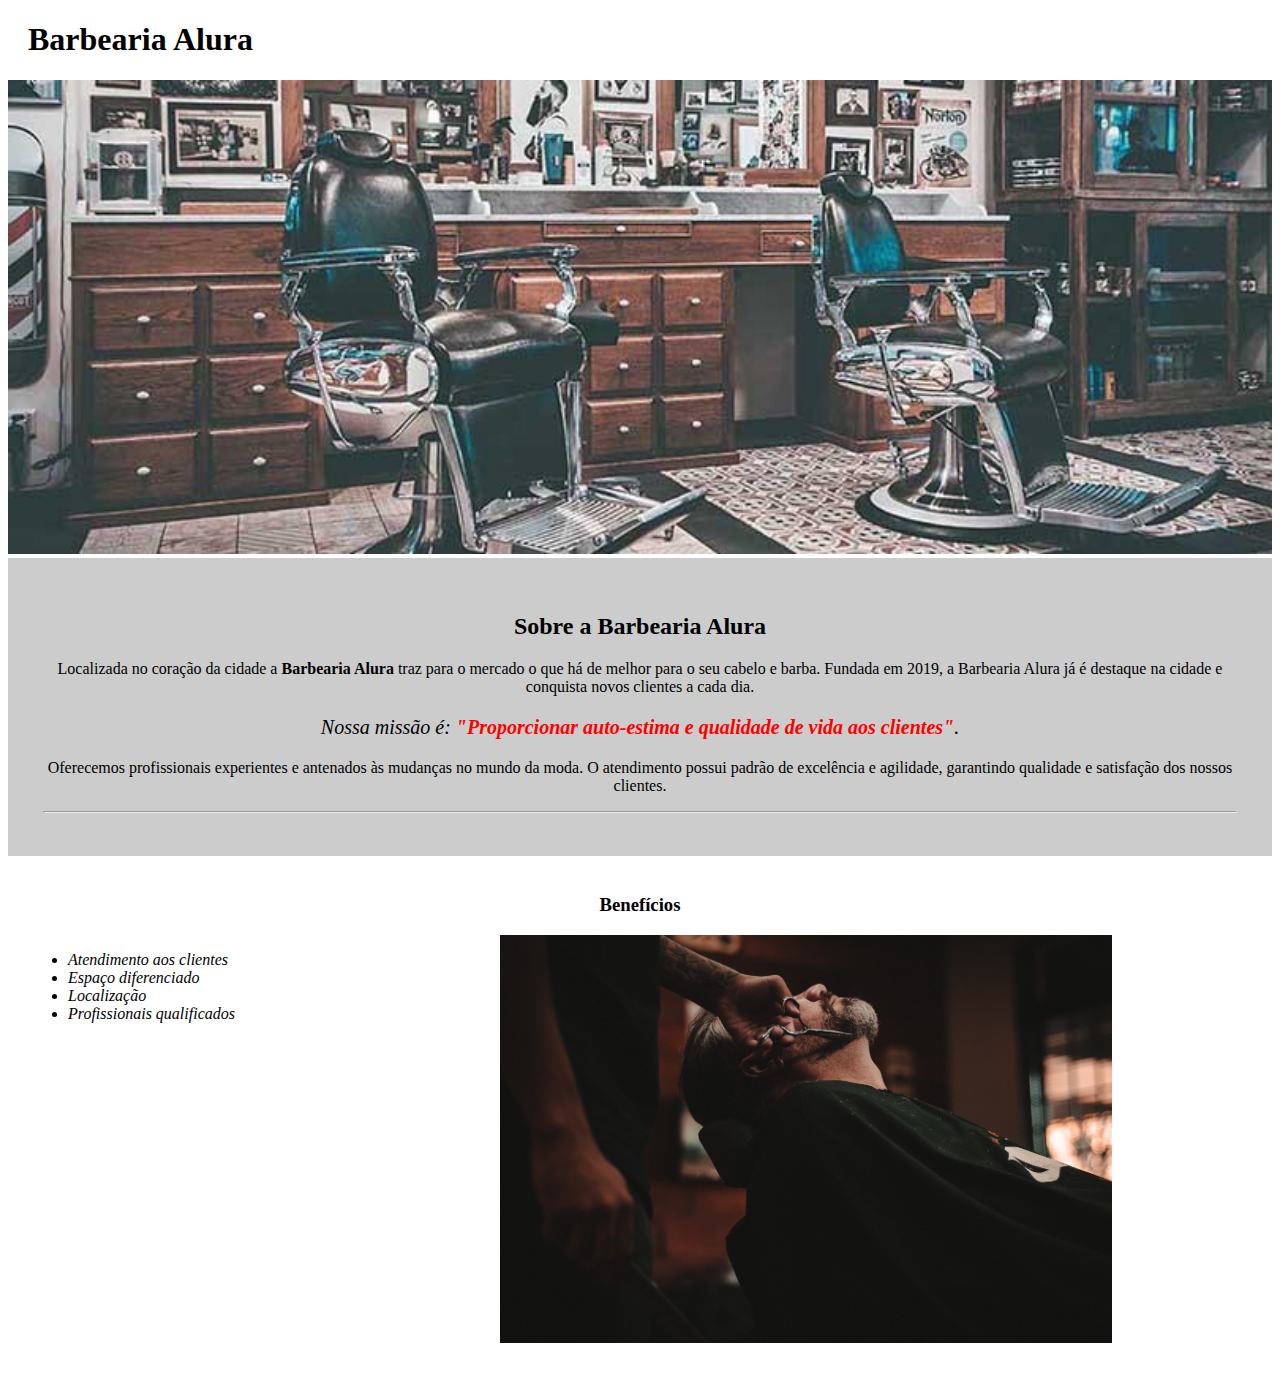
<file: index.html>
<!DOCTYPE html>
<html lang="pt-br">
    <head>

         <meta charset="UTF-8"> 
         <title>Barbearia Alura</title>
         <link rel="stylesheet" href="/css/style-home.css">


    </head>
    <body>
        <header>
            <h1 class="titulo-principal">Barbearia Alura</h1>
        </header>
        <img id="banner" src="/img/banner.jpg">
        <div class="principal">
            <h2 class="titulo-centralizado"> Sobre a Barbearia Alura</h2>

            <p>Localizada no coração da cidade a <strong>Barbearia Alura</strong> traz para o mercado o que há de melhor para o seu cabelo e barba.
                Fundada em 2019, a Barbearia Alura já é destaque na cidade e conquista novos clientes a cada dia.</p>

            <p id="missao"><em>Nossa missão é: <strong>"Proporcionar  auto-estima e qualidade de vida aos clientes"</strong>.</em></p>
                    
            <p> Oferecemos profissionais experientes e antenados às mudanças no mundo da moda. 
                O atendimento possui padrão de excelência e agilidade, garantindo qualidade e satisfação dos nossos clientes.</p>
            <hr>
        </div>

        <div class="beneficios">
            <h3 class="titulo-centralizado">Benefícios</h3>

            <ul>
                <li class="itens">Atendimento aos clientes</li>
                <li class="itens">Espaço diferenciado</li>
                <li class="itens">Localização</li>
                <li class="itens">Profissionais qualificados </li>
            </ul>

            <img src="/img/beneficios.jpg" class="imagembeneficios">
        </div>
    </body>    
</html>
</file>
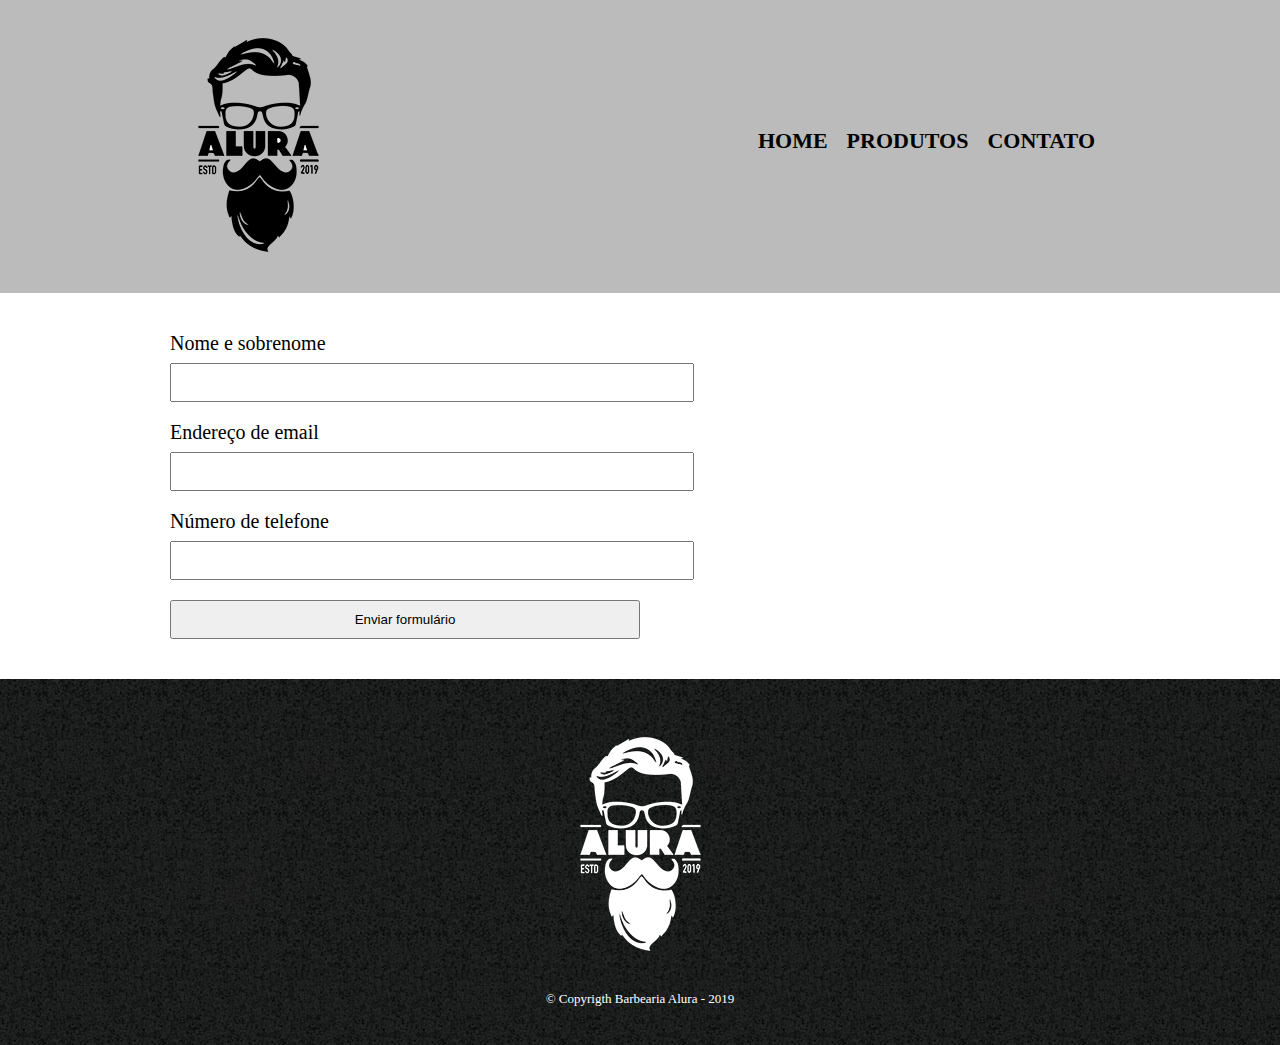
<file: contato.html>
<!DOCTYPE html>
<html lang="pt-br">
    <head>

        <meta charset="UTF-8">
        <title>Contato - Barbearia Alura</title>
        <link rel="stylesheet" href="/css/reset.css">
        <link rel="stylesheet" href="/css/style.css">
        
    </head>
    <body>
        <header>
            <div class="caixa">
                <h1 class="logo-header"><img src ="img/logo.png"></h1>

                <nav> 
                    <ul>
                        <li><a href="index.html">Home</a></li>
                        <li><a href="produtos.html">Produtos</a></li>
                        <li><a href="contato.html">Contato</a></li>
                    </ul>
                </nav>
            </div>
        </header>
        <main>
            <form>
                <label  for="nomesobrenome">Nome e sobrenome</label>
                <input type="text" id="nomesobrenome">

                <label  for="email">Endereço de email</label>
                <input type="text" id="email">

                <label  for="telefone">Número de telefone</label>
                <input type="text" id="telefone">

                <input type="submit" value="Enviar formulário">
            </form>
        </main>
        <footer>
            <img src="img/logo-branco.png">
            <p class="copyright">&copy Copyrigth Barbearia Alura - 2019 </p>
        </footer>
    </body>
</html>
</file>
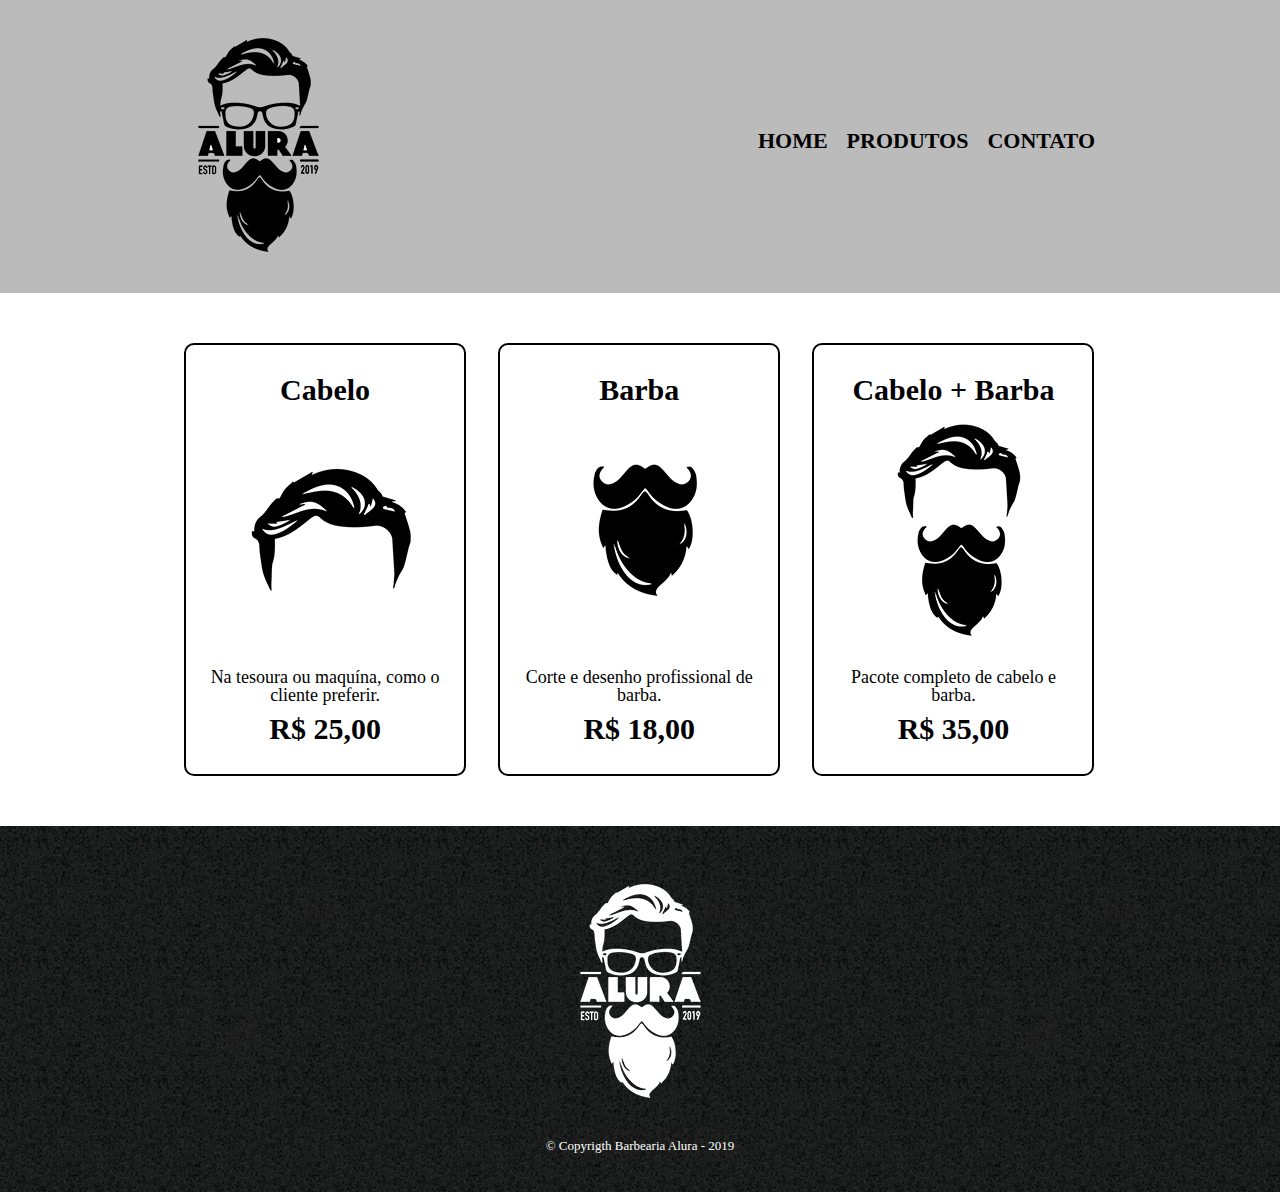
<file: produtos.html>
<!DOCTYPE html>
<html lang="pt-br">
    <head>

        <meta charset="UTF-8">
        <title>Produtos - Barbearia Alura</title>
        <link rel="stylesheet" href="/css/reset.css">
        <link rel="stylesheet" href="/css/style.css">
        

    </head>
    <body>
        <header>
            <div class="caixa">
                <h1 class="logo-header"><img src ="img/logo.png"></h1>

                <nav> 
                    <ul>
                        <li><a href="index.html">Home</a></li>
                        <li><a href="produtos.html">Produtos</a></li>
                        <li><a href="contato.html">Contato</a></li>
                    </ul>
                </nav>
            </div>
        </header>
         
        <main>
            <ul class="produtos">
                <li>
                    <h2>Cabelo</h2>
                    <img src="/img/cabelo.jpg">
                    <p class="descricao">Na tesoura ou maquína, como o cliente preferir.</p>
                    <p class="preco">R$ 25,00</p>
                </li>
                <li>
                    <h2>Barba</h2>
                    <img src="/img/barba.jpg">
                    <p class="descricao">Corte e desenho profissional de barba.</p>
                    <p class="preco">R$ 18,00</p>
                </li> 
                <li>
                    <h2>Cabelo + Barba</h2>
                    <img src="/img/cabelo+barba.jpg" alt="Imagem de cabelo e barba">
                    <p class="descricao">Pacote completo de cabelo e barba.</p>
                    <p class="preco">R$ 35,00</p>
                </li> 
            </ul>
            
        </main>
        <footer>
            <img src="img/logo-branco.png">
            <p class="copyright">&copy Copyrigth Barbearia Alura - 2019 </p>
        </footer>
    </body>
</html>
</file>
<file: css/style-home.css>
#banner {
    width: 100%;

}
.principal{
    background: #CCCCCC;
    padding: 35px;
}
.titulo-principal{
    padding-left: 20px;
}
.titulo-centralizado {
    text-align: center;
 
}
p { 
    text-align: center;
}

#missao{
    font-size: 20px;
}
em strong {
 color: red;
}

.itens {
    font-style: italic;
}

.beneficios{
    background-color: white;
    padding: 20px;
}

ul{
    display: inline-block; 
    vertical-align: top;
    width: 20%;
    margin-right: 15%;
}
.imagembeneficios{
    width: 50%;
}
</file>
<file: css/style.css>
header{
    background-color: #bbbbbb;
    padding: 20px 0;
}
.logo-header{
    display: inline;
}
.caixa{
    position: relative;
    width: 940px; 
    margin: 0 auto;
}
nav{
    position: absolute;
    right: 0px;
    top: 110px;
}
nav li{
    display: inline;
    margin-right: 15px;
}
nav a{
    text-transform: uppercase;
    color: #000000;
    font-weight: bold;
    font-size: 22px;
    text-decoration: none;
}
nav a:hover {
    color: #C78C19;
    text-decoration: underline;
}
.produtos{
    width: 940px;
    margin: 0 auto;
    padding: 50px 0; 
}
.produtos li{
    display: inline-block;
    text-align: center;
    width: 30%;
    vertical-align: top;
    margin: 0 1.5%;
    padding: 30px 20px;
    box-sizing: border-box;
    border: 2px solid #000000;
    border-radius: 10px;
}
.produtos li:hover{
    border-color: #C78C19;
}

.produtos li:active{
    border-color: #088C19;
}

.produtos li:hover h2{
    font-size: 34px;
}

.produtos h2{
    font-size: 30px;
    font-weight: bold;
}
.descricao{
    font-size: 18px;
    padding-top: 10px;

}

.preco{
    font-size: 30px;
    font-weight: bold;
    padding-top: 10px;
}

footer{
    text-align: center;
    background: url("/img/bg.jpg");
    padding: 40px 0px;
}

 .copyright {
     color: #FFFFFF;
     font-size: 13px;
     margin-top: 20px;

}

main{
    width: 940px;
    margin: 0 auto;
}

form {
    margin: 40px 0px;
}

form label{
    display: block;
    font-size: 20px;
    margin-bottom: 10px;
}

form input{
    display: block;
    margin-bottom: 20px;
    padding: 10px 25px;
    width: 50%;
}
</file>
